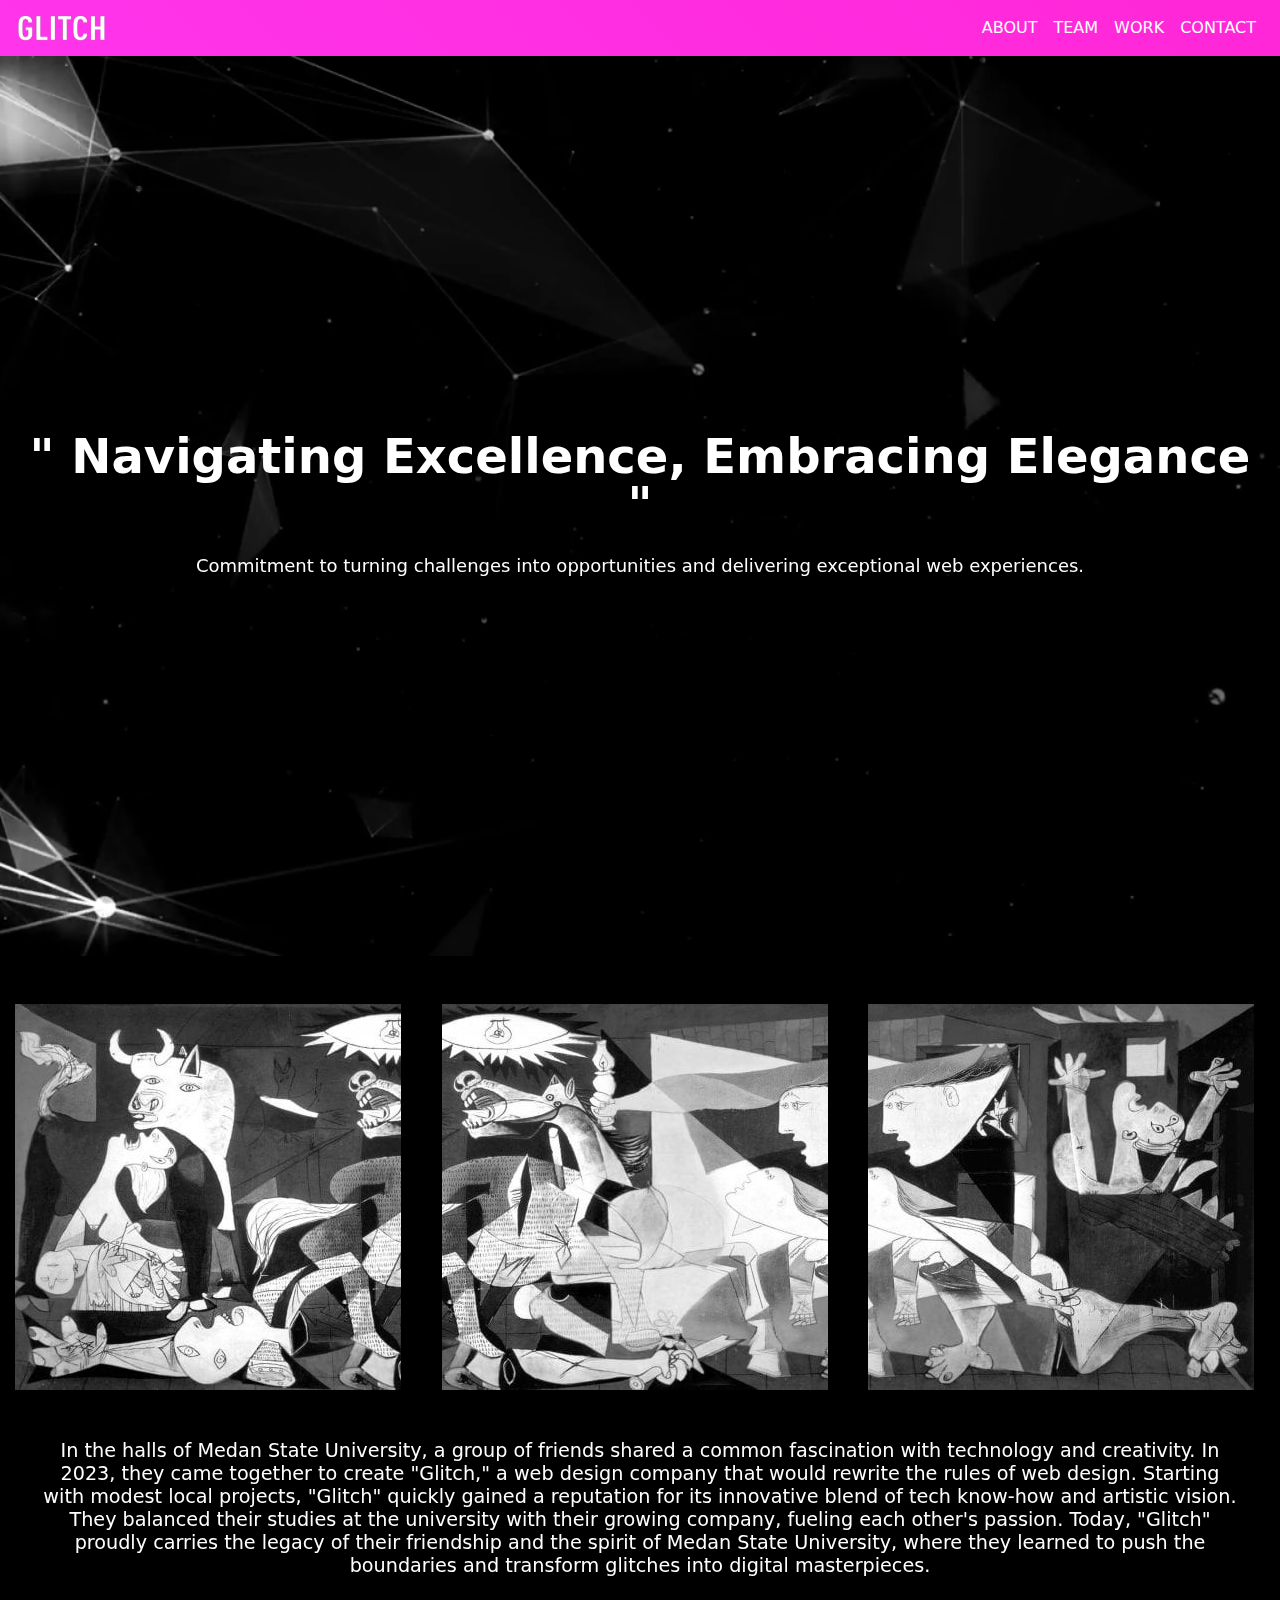
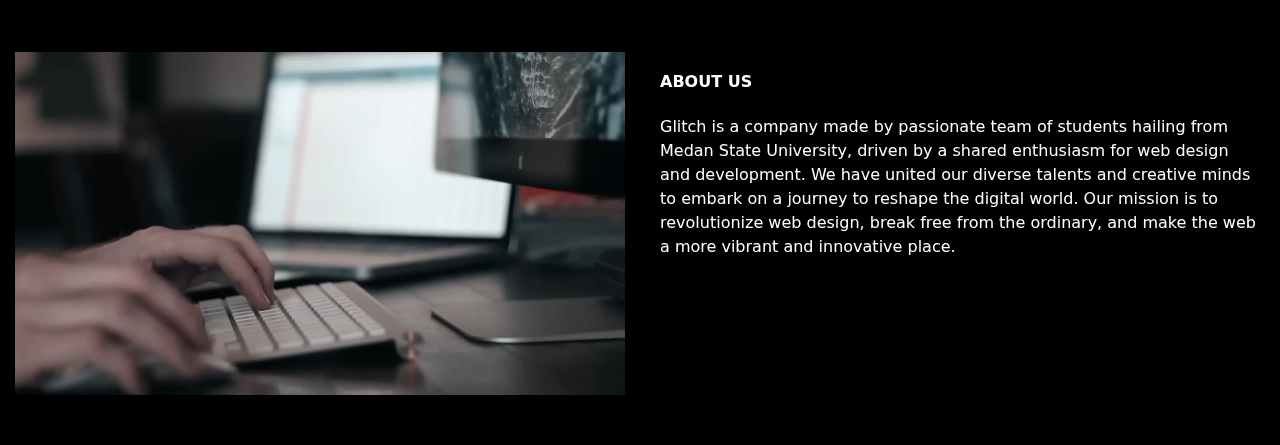
<file: webppwkelompok7/snake.html>
<!DOCTYPE html>
<!-- saved from url=(0051)http://127.0.0.1:5500/index.html#video-text-section -->
<html><head><meta http-equiv="Content-Type" content="text/html; charset=UTF-8">
  <title>snake</title>
  
  <meta name="viewport" content="width=device-width, initial-scale=1">
  <!-- Bootstrap CSS -->
  <link href="./snake_files/bootstrap.min.css" rel="stylesheet">
  <link href="./snake_files/tailwind.min.css" rel="stylesheet">
  <link rel="stylesheet" href="./snake_files/style.css">
<style type="text/css" id="operaUserStyle"></style><style type="text/css"></style></head>
<body style="opacity: 1;">

<!-- Navbar (sit on top) -->
<nav class="navbar navbar-expand-lg navbar-light bg-white">
    <a class="navbar-brand" href="http://127.0.0.1:5500/index.html">
        <img src="./snake_files/logoo.png" alt="snake logo" class="logo">
    </a>
    
    <button class="navbar-toggler" type="button" data-toggle="collapse" data-target="#navbarNav" aria-controls="navbarNav" aria-expanded="false" aria-label="Toggle navigation">
        <span class="navbar-toggler-icon"></span>
    </button>
    
    <div class="collapse navbar-collapse" id="navbarNav">
        <ul class="navbar-nav ml-auto">
            <li class="nav-item">
                <a class="nav-link" href="http://127.0.0.1:5500/index.html#video-text-section">ABOUT</a>
            </li>
            <li class="nav-item">
                <a class="nav-link" href="http://127.0.0.1:5500/team.html">TEAM</a>
            </li>
            <li class="nav-item">
                <a class="nav-link" href="http://127.0.0.1:5500/work.html">WORK</a>
            </li>
            <li class="nav-item">
                <a class="nav-link" href="http://127.0.0.1:5500/contact.html">CONTACT</a>
            </li>
        </ul>
    </div>
</nav>

<!-- Header with full-height video background -->
<header class="bgimg-1 h-screen relative">
    <video autoplay="" muted="" loop="" id="video-background" class="absolute inset-0 w-full h-full object-cover z-0">
        <source src="img/video2.mp4" type="video/mp4"> <!-- Updated video source -->
        Your browser does not support the video tag.
    </video>

    <div class="absolute inset-0 flex flex-col justify-center items-center text-center z-10">
        <div class="container">
            <div class="row">
                <div class="col-lg-12">
                    <h1 class="text-3xl lg:text-5xl text-white font-bold leading-tight mb-4">
                        " Navigating Excellence, Embracing Elegance "
                    </h1>
                    <p class="text-base lg:text-lg text-white">
                Commitment to turning challenges into opportunities and delivering exceptional web experiences.
                    </p>
                </div>
            </div>
        </div>
    </div>
</header>


<br>

<!-- New Section with Images -->
<section id="image-gallery" style="position: relative; overflow: hidden; background: url(&#39;img/video2.mp4&#39;); background-size: cover; color: #ffffff;">
    <div class="container">
        <div class="row">
            <div class="col-lg-12 text-center">
                <br>
            </div>
        </div>
        <div class="row">
            <div class="col-lg-4">
                <img src="./snake_files/p3.jpg" alt="Image 1" class="img-fluid">
            </div>
            <div class="col-lg-4">
                <img src="./snake_files/p2.jpg" alt="Image 2" class="img-fluid">
            </div>
            <div class="col-lg-4">
                <img src="./snake_files/p1.jpg" alt="Image 3" class="img-fluid">
            </div>
        </div>
        <br>
        <h3>In the halls of Medan State University, a group of friends shared a common fascination with technology and creativity. In 2023, they came together to create "Glitch," a web design company that would rewrite the rules of web design.

            Starting with modest local projects, "Glitch" quickly gained a reputation for its innovative blend of tech know-how and artistic vision. They balanced their studies at the university with their growing company, fueling each other's passion.
            
            Today, "Glitch" proudly carries the legacy of their friendship and the spirit of Medan State University, where they learned to push the boundaries and transform glitches into digital masterpieces.</h3>
    </div>
</section>

<p></p>

<!-- New Section with Video and Text -->
<section id="video-text-section" style="position: relative; overflow: hidden; background: url(&#39;img/video2.mp4&#39;); background-size: cover; color: #ffffff;">
    <div class="container">
      <div class="row">
        <div class="col-lg-6">
          <video autoplay="" muted="" loop="">
            <source src="img/video.mp4" type="video/mp4">
            Your browser does not support the video tag.
          </video>
        </div>
        <div class="col-lg-6" id="video-text-section-text">
          <h1><strong>ABOUT US</strong></h1>
          <br>
          <p>
            Glitch is a company made by passionate team of students hailing from Medan State University, 
            driven by a shared enthusiasm for web design and development. We have united 
            our diverse talents and creative minds to embark on a journey to reshape the 
            digital world. Our mission is to revolutionize web design, break free from 
            the ordinary, and make the web a more vibrant and innovative place.
          </p>
        </div>
      </div>
    </div>
</section>

<!-- Bootstrap JavaScript and Popper.js (required for some Bootstrap features) -->
<script src="./snake_files/jquery-3.5.1.slim.min.js.download"></script>
<script src="./snake_files/popper.min.js.download"></script>
<script src="./snake_files/saved_resource"></script>
<!-- JavaScript to trigger the fade-in animation -->
<script>
    window.addEventListener('load', function () {
      // Wait for the page to load completely, then fade in the content
      document.body.style.opacity = '1';
    });
</script>
<!-- Code injected by live-server -->
<script>
	// <![CDATA[  <-- For SVG support
	if ('WebSocket' in window) {
		(function () {
			function refreshCSS() {
				var sheets = [].slice.call(document.getElementsByTagName("link"));
				var head = document.getElementsByTagName("head")[0];
				for (var i = 0; i < sheets.length; ++i) {
					var elem = sheets[i];
					var parent = elem.parentElement || head;
					parent.removeChild(elem);
					var rel = elem.rel;
					if (elem.href && typeof rel != "string" || rel.length == 0 || rel.toLowerCase() == "stylesheet") {
						var url = elem.href.replace(/(&|\?)_cacheOverride=\d+/, '');
						elem.href = url + (url.indexOf('?') >= 0 ? '&' : '?') + '_cacheOverride=' + (new Date().valueOf());
					}
					parent.appendChild(elem);
				}
			}
			var protocol = window.location.protocol === 'http:' ? 'ws://' : 'wss://';
			var address = protocol + window.location.host + window.location.pathname + '/ws';
			var socket = new WebSocket(address);
			socket.onmessage = function (msg) {
				if (msg.data == 'reload') window.location.reload();
				else if (msg.data == 'refreshcss') refreshCSS();
			};
			if (sessionStorage && !sessionStorage.getItem('IsThisFirstTime_Log_From_LiveServer')) {
				console.log('Live reload enabled.');
				sessionStorage.setItem('IsThisFirstTime_Log_From_LiveServer', true);
			}
		})();
	}
	else {
		console.error('Upgrade your browser. This Browser is NOT supported WebSocket for Live-Reloading.');
	}
	// ]]>
</script>




</body><div id="detach-button-host" style="--opera-video-toolbar-button-color-contrasting: hsla(0, 0%, 100%, 1); top: 272.156px; left: 297px;"><template shadowrootmode="open"><style type="text/css">
        :host {
          --opera-video-toolbar-button-color: #0199FF;
          
      --opera-video-toolbar-button-color: env(-opera-gx-accent-color);
      --opera-video-toolbar-compare-button-color: rgb(calc(env(-opera-gx-accent-color-r) * 0.3), calc(env(-opera-gx-accent-color-g) * 0.3), calc(env(-opera-gx-accent-color-b) * 0.3));
      --opera-video-toolbar-dialog-shadow-color: hsl(env(-opera-gx-accent-color-h) env(-opera-gx-accent-color-s) env(-opera-gx-accent-color-l) / 48%);
      --opera-video-toolbar-dialog-bg-color-dark: hsl(env(-opera-gx-background-color-h) env(-opera-gx-background-color-s) 12%);
      --opera-video-toolbar-dialog-bg-color-light: hsl(env(-opera-gx-background-color-h) env(-opera-gx-background-color-s) 100%);
      --opera-video-toolbar-dialog-text-color-dark: hsl(env(-opera-gx-background-color-h) env(-opera-gx-background-color-s) 100%);
      --opera-video-toolbar-dialog-text-color-light: hsl(env(-opera-gx-background-color-h) env(-opera-gx-background-color-s) 0%);
      --opera-video-toolbar-dialog-icon-color-dark: hsl(env(-opera-gx-background-color-h) env(-opera-gx-background-color-s) 77%);
      --opera-video-toolbar-dialog-icon-color-light: hsl(env(-opera-gx-background-color-h) env(-opera-gx-background-color-s) 12%);
      --opera-video-toolbar-dialog-cover-color': hsl(env(-opera-gx-background-color-h) env(-opera-gx-background-color-s) 4% / 60%);
      --opera-video-toolbar-dialog-border-color: env(-opera-gx-accent-color);
    ;
          font-family: system-ui;
          min-height: 44px;
          overflow: visible;
          pointer-events: none;
          position: fixed;
          top: 0;
          width: 68px;
          z-index: 2147483647;
        }

        .container {
          clip: rect(0px, 10000px, 10043px, 0px);
          position: absolute;
          height: 44px;
        }

        .button-container {
          box-sizing: border-box;
          display: flex;
          justify-content: space-around;
          height: 32px;
          pointer-events: none;
          position: absolute;
          text-align: center;
          top: -32px;
          transition: top .3s;
          font-family: system-ui;
      }

      .custom-button-wrapper {
        box-sizing: border-box;
        overflow: visible;
        pointer-events: none;
        position: relative;
      }

      .custom-button {
        background: linear-gradient(rgba(103,105,105,0.5),
                                    rgba(68,70,71,0.5));
        border-radius: 16px;
        font-size: 0px;
        line-height: 32px;
        pointer-events: initial;
        white-space: nowrap;
        margin: 0 2px;
        height: 32px;
      }

      .custom-button:hover {
        background: linear-gradient(rgba(103,105,105,0.75),
                                    rgba(68,70,71,0.75));
      }

      .custom-button[active] {
        background: var(--opera-video-toolbar-button-color) !important;
      }

      .custom-button-contents {
        align-items: center;
        display: inline-flex;
        height: 32px;
        justify-content: center;
        pointer-events: none;
        vertical-align: middle;
      }

      .custom-button-image {
        width: 32px;
      }

      .custom-button-image .image {
        background-repeat: no-repeat;
        background-position: center left;
        height: 16px;
        width: 20px;
      }

      .custom-button-text {
        color: white;
        display: inline-block;
        font-size: 11px;
        font-weight: 400;
        line-height: 30px;
        max-width: 0px;
        opacity: 0;
        overflow: hidden;
        padding: 0;
        text-align: start;
        transition: all .2s;
        user-select: none;
      }

      .custom-button-popout {
        padding: 10px;
        background: white;
        height: fit-content;
        width: fit-content;
      }

      .custom-button-text[enabled] {
        max-width: 999px;
        opacity: 1;
        padding: 0 10px 0 0;
        transition: all .2s;
      }

      .custom-button[active][hovered] .custom-button-image .image:not(.animating) {
        background-image: -webkit-image-set(
            url(chrome-extension://hhckidpbkbmoeejbddojbdgidalionif/images/icon_close_1x.png) 1x,
            url(chrome-extension://hhckidpbkbmoeejbddojbdgidalionif/images/icon_close_2x.png) 2x
        ) !important;
      }

      .custom-button[inactive] {
        background: linear-gradient(rgba(103,105,105,0.25),
                                    rgba(68,70,71,0.25)) !important;
      }

      .custom-button[inactive] .custom-button-contents {
        opacity: 0.25;
      }

      .custom-button[disabled] {
        display: none;
      }

      .button-container.visible {
        top: 12px;
      }

      .hidden {
        display: none;
      }

      .button-container.hide {
        visibility: hidden;
      }
    </style><style type="text/css">
      .hint {
          background-color: #f7f9fa;
          border: solid 1px #c8cbcc;
          border-radius: 4px;
          box-shadow: 0 2px 24px 0 rgba(0, 0, 0, .16);
          padding: 12px 40px 12px 16px;
          pointer-events: initial;
          position: absolute;
          width: 290px;
          z-index: 2;
        }

        .hint::after {
          border-color: #c8cbcc;
          border-style: solid;
          border-width: 1px 0 0 1px;;
          background-color: #f7f9fa;
          background-clip: content-box;
          height: 9px;
          content: '';
          display: block;
          width: 9px;
          position: absolute;
          transform: rotate(-45deg);
          z-index: -1;
        }

        .hint::after {
          left: -6px;
          top: 14px;
        }

        .hint.to-bottom::after {
          bottom: 14px;
          top: auto;
        }

        .hint .hint-title {
          font-size: 14px;
          font-weight: 500;
        }

        .hint .font-label {
          margin-bottom: 0;
          font-size: 13px;
        }

        .hint .font-label + .button {
          margin-top: 13px;
        }

        .hint + .tooltip {
          display: none;
        }

        .hint-close {
          background: url(chrome-extension://hhckidpbkbmoeejbddojbdgidalionif/images/close.svg) no-repeat center;
          height: 24px;
          position: absolute;
          top: 5px;
          right: 5px;
          width: 24px;
        }

        .hint-close:hover {
          background-image: url(chrome-extension://hhckidpbkbmoeejbddojbdgidalionif/images/close_hover_round.svg);
        }
    </style><style type="text/css">
      #video-detach-button .custom-button-image .image {
        background-image: -webkit-image-set(
            url(chrome-extension://hhckidpbkbmoeejbddojbdgidalionif/images/icon_popout_1x.png) 1x,
            url(chrome-extension://hhckidpbkbmoeejbddojbdgidalionif/images/icon_popout_2x.png) 2x
        );
      }
    </style><style type="text/css">
      #send-by-qrcode-button .custom-button-image .image {
        background-image: -webkit-image-set(
            url(chrome-extension://hhckidpbkbmoeejbddojbdgidalionif/images/video_to_phone.svg) 1x,
            url(chrome-extension://hhckidpbkbmoeejbddojbdgidalionif/images/video_to_phone.svg) 2x
        );
      }
    </style><style type="text/css">
      .rgx-button-wrapper {
        height: 32px;
        padding: 0 4px;
        pointer-events: initial;
        position: relative;
        white-space: nowrap;
        width: 32px;
      }

      .rgx-button-wrapper[disabled] {
        display: none;
      }

      .rgx-button-overlay {
        align-items: center;
        background: transparent;
        border-radius: 20px;
        display: flex;
        gap: 4px;
        left: 0;
        padding: 4px;
        position: absolute;
        overflow: hidden;
        top: -4px;
        width: 32px;
        z-index: 1;
      }

      @keyframes rgx-long-hover {
        to {
         background: rgb(103, 103, 103);
         width: fit-content;
        }
      }

      .rgx-button-wrapper:has(.enabled-button[active]):hover .rgx-button-overlay {
        animation: rgx-long-hover 0.2s ease-in-out 0.5s forwards;
      }

      .rgx-button-overlay:has(.enabled-button[exploding]) {
        background: rgb(103, 103, 103);
        overflow: visible;
        width: fit-content;
       }

      .rgx-button-overlay:has(.rgx-button-text[disabled]):has(.compare-button[disabled]) {
        background: none;
      }

      .rgx-button-text {
        color: #fff;
        font-family: system-ui;
        font-size: 11px;
        font-weight: 400;
        opacity: 0;
        padding: 0 6px 0 3px;
        transition: opacity 0.3s ease-in-out 0.6s;
        user-select: none;
      }

      .rgx-button-wrapper:hover .rgx-button-text {
        opacity: 1;
      }

      .rgx-button-text[disabled] {
        display: none;
      }

      .rgx-button {
        border-radius: 50%;
        height: 32px;
        pointer-events: initial;
        position: relative;
        user-select: none;
        width: 32px;
      }

      .rgx-button:focus {
        outline: 0;
      }

      .rgx-button-text:not([disabled]) + .rgx-button.compare-button {
         margin-left: -4px;
      }

      .rgx-button[disabled] {
        display: none;
        pointer-events: none;
      }

      .rgx-button .image {
        background-position: center;
        background-repeat: no-repeat;
        background-size: auto;
        border-radius: 50%;
        border-style: solid;
        border-width: 1px;
        box-sizing: border-box;
        height: 32px;
        width: 32px;
      }

      .rgx-button[active] .image::after {
        content: '';
        background-position: center, left;
        background-repeat: no-repeat;
        background-size: auto;
        border-radius: 16px;
        position: absolute;
        top: 1px;
        left: 0;
        height: 30px;
        width: 32px;
      }


      .rgx-button.enabled-button .image {
        background-image:
          url(chrome-extension://hhckidpbkbmoeejbddojbdgidalionif/images/rgx.svg),
          linear-gradient(180deg, #888 0%, #757575 100%);
        border-color: #888;
      }

      .rgx-button.enabled-button:hover .image {
        box-shadow: 0px 1px 15px 0px var(--opera-video-toolbar-button-color);
      }

      .rgx-button.enabled-button[active] .image {
        border-color: var(--opera-video-toolbar-button-color);
      }

     .rgx-button.enabled-button[active] .image::after {
        background-image:
          url(chrome-extension://hhckidpbkbmoeejbddojbdgidalionif/images/rgx.svg),
          linear-gradient(248deg, var(--opera-video-toolbar-button-color) 0%,
                          #6F6F6F 80%, #6F6F6F 100%);
      }

      .rgx-button.enabled-button[active]:hover .image::after {
        background-image:
          url(chrome-extension://hhckidpbkbmoeejbddojbdgidalionif/images/rgx.svg),
          linear-gradient(241deg, var(--opera-video-toolbar-button-color) 0%,
                          #6F6F6F 60%, #6F6F6F 100%);
      }


      .rgx-button.compare-button {
        opacity: 0;
        transition: opacity 0.3s ease-in-out 0.6s;
      }

      .rgx-button-wrapper:hover .rgx-button.compare-button {
        opacity: 1;
      }

      .rgx-button.compare-button .image {
        background-image:
          url(chrome-extension://hhckidpbkbmoeejbddojbdgidalionif/images/rgx_compare.svg);
        border-color: #fff;
      }

      .rgx-button.compare-button:hover .image {
        background-color: var(--opera-video-toolbar-compare-button-color);
        border-color: var(--opera-video-toolbar-button-color); 
      }

      .rgx-button.compare-button[active] .image {
        border-color: var(--opera-video-toolbar-button-color);
      }

      .rgx-button.compare-button[active]:hover .image {
        box-shadow: 0px 1px 15px 0px var(--opera-video-toolbar-button-color);
      }

      .rgx-button.compare-button[active] .image::after {
        background-image:
          url(chrome-extension://hhckidpbkbmoeejbddojbdgidalionif/images/rgx_compare.svg),
          linear-gradient(248deg, var(--opera-video-toolbar-button-color) 0%,
                          #6F6F6F 80%, #6F6F6F 100%);
      }

      .rgx-button.compare-button[active]:hover .image::after {
        background-image:
          url(chrome-extension://hhckidpbkbmoeejbddojbdgidalionif/images/rgx_compare.svg),
          linear-gradient(241deg, var(--opera-video-toolbar-button-color) 0%,
                          #6F6F6F 60%, #6F6F6F 100%);
      }


      /* Click animation: Explosion effect */
      .rgx-button.enabled-button::before,
      .rgx-button.enabled-button::after {
        background-repeat: no-repeat;
        content: "";
        display: none;
        left: -20%;
        width: 140%;
        height: 100%;
        position: absolute;
        z-index: -1000;
        transition: all ease-in-out 0.5s;
      }

      .rgx-button.enabled-button::before {
        top: -75%;
        background-image: url("chrome-extension://hhckidpbkbmoeejbddojbdgidalionif/images/star.svg"),url("chrome-extension://hhckidpbkbmoeejbddojbdgidalionif/images/star.svg"),url("chrome-extension://hhckidpbkbmoeejbddojbdgidalionif/images/star.svg"),url("chrome-extension://hhckidpbkbmoeejbddojbdgidalionif/images/star.svg"),url("chrome-extension://hhckidpbkbmoeejbddojbdgidalionif/images/star.svg"),url("chrome-extension://hhckidpbkbmoeejbddojbdgidalionif/images/star.svg"),url("chrome-extension://hhckidpbkbmoeejbddojbdgidalionif/images/star.svg"),url("chrome-extension://hhckidpbkbmoeejbddojbdgidalionif/images/star.svg"),url("chrome-extension://hhckidpbkbmoeejbddojbdgidalionif/images/star.svg");
        background-size: 7px, 9px, 6px, 11px, 10px, 7px, 9px, 7px, 10px;
      }

      .rgx-button.enabled-button::after {
        bottom: -75%;
        background-image: url("chrome-extension://hhckidpbkbmoeejbddojbdgidalionif/images/star.svg"),url("chrome-extension://hhckidpbkbmoeejbddojbdgidalionif/images/star.svg"),url("chrome-extension://hhckidpbkbmoeejbddojbdgidalionif/images/star.svg"),url("chrome-extension://hhckidpbkbmoeejbddojbdgidalionif/images/star.svg"),url("chrome-extension://hhckidpbkbmoeejbddojbdgidalionif/images/star.svg"),url("chrome-extension://hhckidpbkbmoeejbddojbdgidalionif/images/star.svg"),url("chrome-extension://hhckidpbkbmoeejbddojbdgidalionif/images/star.svg");
        background-size: 9px, 11px, 10px, 11px, 9px, 7px, 11px;
      }

      .rgx-button.enabled-button[exploding]::before {
        display: block;
        animation: topExplosion ease-out 0.75s forwards;
      }

      .rgx-button.enabled-button[exploding]::after {
        display: block;
        animation: bottomExplosion ease-out 0.75s forwards;
      }

      @keyframes topExplosion {
        0% {
          background-position: 20% 110%, 24% 110%, 39% 110%, 45% 110%, 50% 110%,
                               58% 110%, 62% 110%, 70% 110%, 80% 110%;
        }
        50% {
          background-position: 10% 80%, 14% 40%, 20% 50%, 40% 40%, 60% 45%,
                               70% 55%, 80% 45%, 84% 50%, 90% 40%;
        }
        100% {
          background-position: 0% 70%, 4% 10%, 1% 30%, 35% -10%, 70% 20%,
                               82% 40%, 104% 40%, 110% 10%, 130% 20%;
          background-size: 0, 0, 0, 0, 0, 0;
        }
      }

      @keyframes bottomExplosion {
        0% {
          background-position: 20% -30%, 30% -10%, 55% -30%, 60% -30%, 65% -30%,
                               70% -30%, 73% -20%;
        }
        50% {
          background-position: 10% 80%, 20% 80%, 45% 60%, 60% 100%, 75% 70%,
                               85% 60%, 95% 0%;
        }
        100% {
          background-position: 0% 90%, 20% 90%, 45% 70%, 60% 110%, 75% 80%,
                               95% 70%, 110% 10%;
          background-size: 0, 0, 0, 0;
        }
      }
    </style><div class="container"><div class="button-container"><div class="custom-button-wrapper"><div class="custom-button" id="video-detach-button" aria-label="Detach button"><div class="custom-button-contents custom-button-image"><div class="image"></div></div><div class="custom-button-contents custom-button-text"></div></div></div><div class="custom-button-wrapper"><div class="custom-button" id="send-by-qrcode-button" aria-label="Send video to phone" disabled=""><div class="custom-button-contents custom-button-image"><div class="image"></div></div><div class="custom-button-contents custom-button-text"></div></div></div><div class="rgx-button-wrapper" aria-label="RGX Mode Button"><div class="rgx-button-overlay"><div class="rgx-button enabled-button" id="lucid-mode-button"><div class="image"></div></div><div class="rgx-button-text" disabled="">OFF</div><div class="rgx-button compare-button" disabled=""><div class="image"></div></div></div></div></div></div></template></div><div class="hidden" id="qr-host" style="--opera-video-toolbar-button-color-contrasting: hsla(0, 0%, 100%, 1);"><template shadowrootmode="open"><style type="text/css">
        :host {
          
      --opera-video-toolbar-button-color: env(-opera-gx-accent-color);
      --opera-video-toolbar-compare-button-color: rgb(calc(env(-opera-gx-accent-color-r) * 0.3), calc(env(-opera-gx-accent-color-g) * 0.3), calc(env(-opera-gx-accent-color-b) * 0.3));
      --opera-video-toolbar-dialog-shadow-color: hsl(env(-opera-gx-accent-color-h) env(-opera-gx-accent-color-s) env(-opera-gx-accent-color-l) / 48%);
      --opera-video-toolbar-dialog-bg-color-dark: hsl(env(-opera-gx-background-color-h) env(-opera-gx-background-color-s) 12%);
      --opera-video-toolbar-dialog-bg-color-light: hsl(env(-opera-gx-background-color-h) env(-opera-gx-background-color-s) 100%);
      --opera-video-toolbar-dialog-text-color-dark: hsl(env(-opera-gx-background-color-h) env(-opera-gx-background-color-s) 100%);
      --opera-video-toolbar-dialog-text-color-light: hsl(env(-opera-gx-background-color-h) env(-opera-gx-background-color-s) 0%);
      --opera-video-toolbar-dialog-icon-color-dark: hsl(env(-opera-gx-background-color-h) env(-opera-gx-background-color-s) 77%);
      --opera-video-toolbar-dialog-icon-color-light: hsl(env(-opera-gx-background-color-h) env(-opera-gx-background-color-s) 12%);
      --opera-video-toolbar-dialog-cover-color': hsl(env(-opera-gx-background-color-h) env(-opera-gx-background-color-s) 4% / 60%);
      --opera-video-toolbar-dialog-border-color: env(-opera-gx-accent-color);
    ;
          width: 716px;
          height: 424px;
          position: fixed;
          z-index: 9999;
          top: 0px;
          left: 0px;
          width: 100%;
          height: 100%;
        }

        @media (prefers-color-scheme: dark) {
          :host {
            --opera-video-toolbar-dialog-bg-color:
              var(--opera-video-toolbar-dialog-bg-color-dark);
            --opera-video-toolbar-dialog-text-color:
              var(--opera-video-toolbar-dialog-text-color-dark);
            --opera-video-toolbar-dialog-icon-color:
              var(--opera-video-toolbar-dialog-icon-color-dark);
            --opera-video-toolbar-dialog-illustration-color:
              var(--opera-video-toolbar-dialog-text-color-dark);
          }
        }

        @media (prefers-color-scheme: light) {
          :host {
            --opera-video-toolbar-dialog-bg-color:
              var(--opera-video-toolbar-dialog-bg-color-light);
            --opera-video-toolbar-dialog-text-color:
              var(--opera-video-toolbar-dialog-text-color-light);
            --opera-video-toolbar-dialog-icon-color:
              var(--opera-video-toolbar-dialog-icon-color-light);
            --opera-video-toolbar-dialog-illustration-color:
              var(--opera-video-toolbar-dialog-icon-color-light);
          }
        }

       :host(.hidden) {
         display: none !important;
       }

       .qr-cover {
         background: var(--opera-video-toolbar-dialog-cover-color);
         position: absolute:
         width: 100%;
         height: 100%;
       }

       .qr-container {
         --dialog-width: 716px;
         --dialog-height: 424px;
         display: flex;
         flex-direction: row;
         padding: 12px;
         background: var(--opera-video-toolbar-dialog-bg-color);
         width: var(--dialog-width);
         height: var(--dialog-height);
         box-sizing: border-box;
         color: var(--opera-video-toolbar-dialog-text-color);
         position: absolute;
         top: calc(50% - var(--dialog-height)/2);
         left: calc(50% - var(--dialog-width)/2);
         font-family: system-ui;
         font-size: 16px;
         font-style: normal;
         font-weight: 400;
         line-height: 22px;
         letter-spacing: 0em;
         text-align: center;
         border-radius: 4px;
         border: 1px solid var(--opera-video-toolbar-dialog-border-color);
         box-shadow: 0px 4px 40px
                     var(--opera-video-toolbar-dialog-shadow-color);
       }

       #qr-code {
         width: 400px;
         background: white;
         padding: 20px;
         box-sizing: border-box;
         position: relative;
       }

       #qr-description {
         flex: 1 1;
         display: flex;
         flex-direction: column;
         justify-content: center;
         align-items: center;
         position: relative;
       }

       #qr-description > #illustration {
         background-color: var(--opera-video-toolbar-dialog-illustration-color);
         -webkit-mask-image: url(chrome-extension://hhckidpbkbmoeejbddojbdgidalionif/images/send_to_phone.svg);
         height: 122px;
         width: 219px;
         margin-bottom: 32px;
       }

       #close-btn {
         width: 20px;
         height: 20px;
         position: absolute;
         background: var(--opera-video-toolbar-dialog-icon-color);
         top: 12px;
         right: 12px;
         cursor: pointer;
         -webkit-mask-position: center;
         -webkit-mask-repeat: no-repeat;
         -webkit-mask-image: url(chrome-extension://hhckidpbkbmoeejbddojbdgidalionif/images/close.svg);
       }

       #feedback-btn {
         position: absolute;
         background: var(--opera-video-toolbar-button-color);
         right: 48px;
         top: 13px;
         cursor: pointer;
         height: 16px;
         font-weight: 700;
         font-size: 13px;
         line-height: 16px;
         text-align: right;
         padding: 1px 4px;
         border-radius: 2px;
       }

       #qr-description-text {
         height: 44px;
         width: 215px;
       }

       #qr-phone-icon {
         height: 70px;
         width: 70px;
         top: 165px;
         left: 165px;
         position: absolute;
         background: white;
         border: 6px solid #000000;
         border-radius: 36px;
         box-sizing: border-box;
       }

       #qr-phone-icon::after {
         display: block;
         content: '';
         position: absolute;
         height: 58px;
         width: 58px;
         position: absolute;
         background-color: var(--opera-video-toolbar-button-color);
         -webkit-mask-image: url(chrome-extension://hhckidpbkbmoeejbddojbdgidalionif/images/logo.svg);
         -webkit-mask-position: center;
         -webkit-mask-repeat: no-repeat;
         -webkit-mask-size: 44px 44px;
       }

       @keyframes scan-line-animation {
         0%   {top:0px;}
         50%  {top: calc(100% - 2px);}
         100%   {top:0px;}
       }

       #scan-line {
         left: 0px;
         position: absolute;
         height: 2px;
         width: 400px;
         box-shadow: 0px 0px 8px var(--opera-video-toolbar-button-color);
         box-sizing: content-box;
         background: var(--opera-video-toolbar-button-color);
         animation-name: scan-line-animation;
         animation-duration: 2s;
         animation-iteration-count: infinite;
         z-index: 1;
         animation-timing-function: cubic-bezier(.75,0,.25,1);
       }
      </style><div class="qr-cover"><div class="qr-container"><div id="qr-code"><div id="qr-phone-icon"></div><div id="qr-code-internal"></div><div id="scan-line"></div></div><div id="qr-description"><div id="illustration"></div><div id="qr-description-text">Scan QR code to continue watching video on mobile</div></div><div id="feedback-btn">Feedback</div><div id="close-btn"></div></div></div></template></div></html>
</file>
<file: webppwkelompok7/snake_files/style.css>
/* General styles */
body {
  background: black; /* Set background color to black */
  color: #ffffff; /* Set text color to white */
}

/* Primary button style */
.btn-primary {
  background-color: #ff3eff; /* Set button background color */
  color: #fff; /* Set button text color to white */
  border: none; /* Remove button border */
  transition: background-color 0.3s ease, color 0.3s ease; /* Add button hover effect */
}

/* Hover effect for primary button */
.btn-primary:hover {
  background-color: #9c0376; /* Change background color on hover */
  color: #000; /* Change text color on hover */
}

/* Navigation links as buttons */
.nav-item a.nav-link {
  background: transparent; /* Set background to transparent */
  background-size: 400% 400%; /* Add animated gradient background */
  animation: gradient 15s ease infinite; /* Apply background animation */
}

/* Hover effect for navigation links */
.nav-item a.nav-link:hover {
  background-color: rgb(180, 0, 126); /* Change background color on hover */
  color: rgb(0, 0, 0); /* Change text color on hover */
  text-decoration: none; /* Remove underlines on hover */
}

/* Keyframes for gradient animation */
@keyframes gradient {
  0% {
    background-position: 0% 50%;
  }
  50% {
    background-position: 100% 50%;
  }
  100% {
    background-position: 0% 50%;
  }
}

/* Navbar styles */
.navbar {
  background: linear-gradient(45deg, #ff36ee, #ff009d); /* Apply gradient background to navbar */
  background-size: 400% 400%; /* Add animated gradient background */
  animation: gradient 15s ease infinite; /* Apply background animation */
  color: #ffffff; /* Set text color to white */
}

/* Add this CSS for the logo */
.logo {
    max-width: 25%; /* Adjust the max-width to your desired size */
    height: auto;
  }  

/* Navbar brand styles */
.navbar-brand {
  font-size: 24px;
  font-weight: bold;
  color: white; /* Set navbar brand text color to white */
  text-transform: uppercase;
  text-decoration: none;
}

/* Navbar toggler icon */
.navbar-light .navbar-toggler-icon {
  background-color: #ffffff;
}

/* Navbar links styles */
.navbar-nav .nav-link {
  color: white !important; /* Set the nav links color to white */
}

/* Header with video background styles */
.bgimg-1 {
  position: relative;
  overflow: hidden;
  height: 100vh;
  display: flex;
  flex-direction: column;
  justify-content: center;
  align-items: center;
  text-align: center;
}

/* Video background styles */
#video-background {
  position: absolute;
  top: 0;
  left: 0;
  min-width: 100%;
  min-height: 100%;
  width: auto;
  height: auto;
  z-index: -1;
}

/* Header content styles */
.header-content {
  position: relative;
  z-index: 1;
  color: #fff; /* Set text color to white */
  text-shadow: 2px 2px 4px rgba(0, 0, 0, 0.5); /* Add shadow for better visibility */
}

/* Header text styles */
.bgimg-1 h1,
.bgimg-1 p,
.bgimg-1 .btn {
  color: #ffffff; /* Set text color to white */
}

/* About section styles */
#about {
  background-color: #000000; /* Set section background to black */
  padding: 50px 0;
}

/* About section heading styles */
h3 {
  color: #ffffff;
  text-align: center;
  padding: 20px;
  margin: 5px; 
  font-size: larger;
}


/* Video and text section styles */
#video-text-section {
  background-color: #000000; /* Set section background to black */
  color: #ffffff; /* Set text color to white */
  padding: 50px 0;
}

/* Video in the video-text-section styles */
#video-text-section video {
  max-width: 100%;
  height: auto;
}

/* Text in the video-text-section styles */
#video-text-section-text {
  padding: 20px;
}

/* Hide the page content initially */
body {
  opacity: 0;
  transition: opacity 1s ease-in-out;
}
</file>
